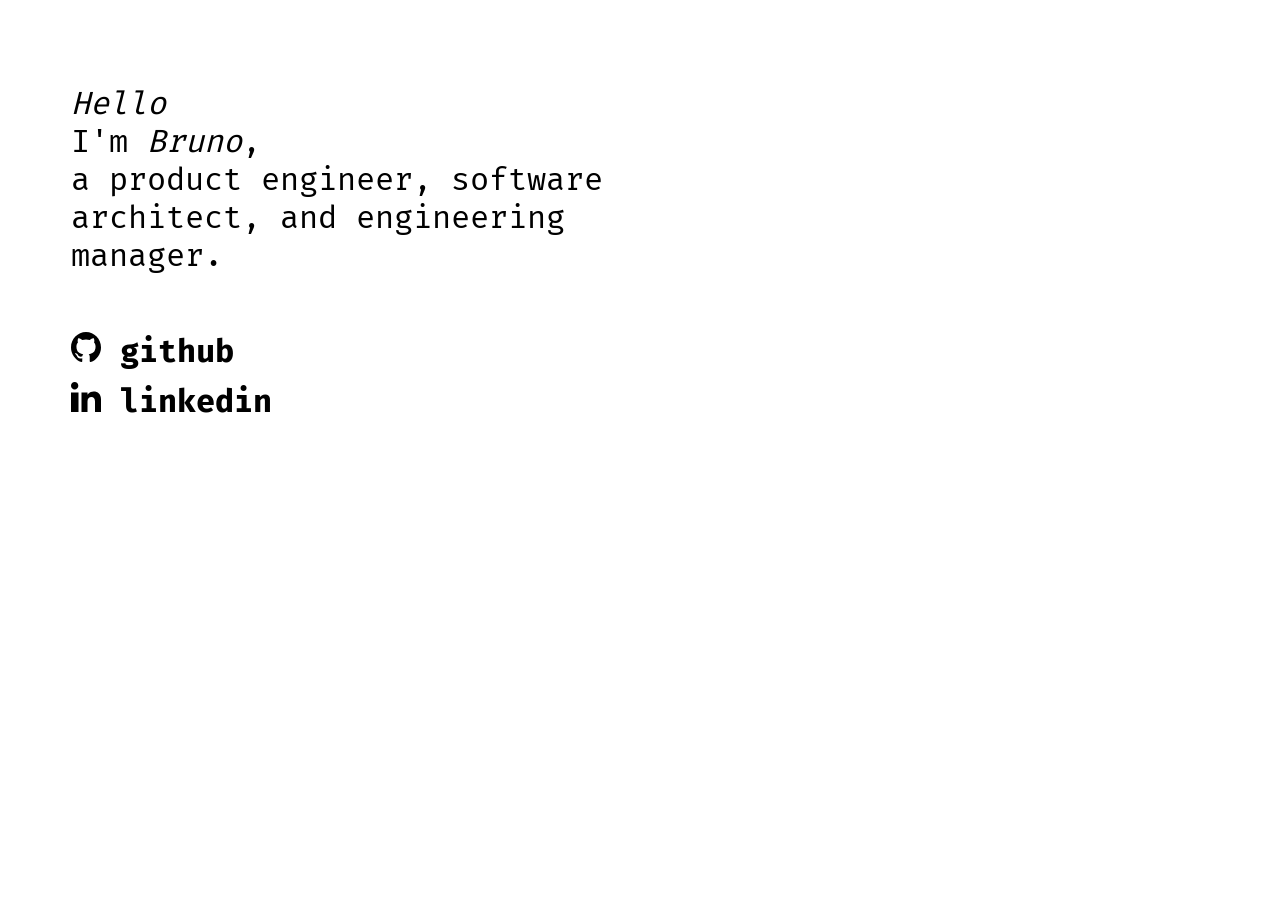
<file: index.html>
<!doctype html>
<html class="no-js" lang="">

<head>
	<meta charset="utf-8">
	<meta http-equiv="X-UA-Compatible" content="IE=edge,chrome=1">
	<meta name="viewport" content="width=device-width, initial-scale=1">
	<meta name="description" content="Bruno Bellissimo: product engineer, software architect, and engineering manager.">
	<meta name="keywords" content="Product Engineer, Software Architect, Engineering Manager, ufirst, Speaker, Remote Worker">
	<meta name="Language" content="en">

	<link rel="preconnect" href="https://fonts.googleapis.com">
	<link rel="preconnect" href="https://fonts.gstatic.com" crossorigin>
	<link href="https://fonts.googleapis.com/css2?family=Fira+Mono:wght@400;500;700&display=swap" rel="stylesheet">

	<link href="https://afeld.github.io/emoji-css/emoji.css" rel="stylesheet">
	<link rel="stylesheet" href="styles.css">

</head>

<body>

	<p>
		<i>Hello</i>
		<br />I'm
		<i>Bruno</i>, 
		<br />a product engineer, software architect, and engineering manager.

	</p>
	<p> 
	</p>
	<br>
	<dl class="links">
		<div>
			<dt>GitHub</dt>
			<dd>
				<a href="https://github.com/brbellissimo" target="_blank" rel="noopener">
					<img src="icons/github.svg" alt="GitHub icon" width="30" height="30">
					github
				</a>
			</dd>
		</div>
		<div>
			<dt>LinkedIn</dt>
			<dd>
				<a href="https://www.linkedin.com/in/brunobellissimo/" target="_blank" rel="noopener">
					<img src="icons/linkedin.svg" alt="LinkedIn icon" width="30" height="30">
					linkedin
				</a>
			</dd>
		</div>
	</dl>

	<canvas id="glitchCanvas"></canvas>
	<script src="glitch.js"></script>

</body>

</html>
</file>
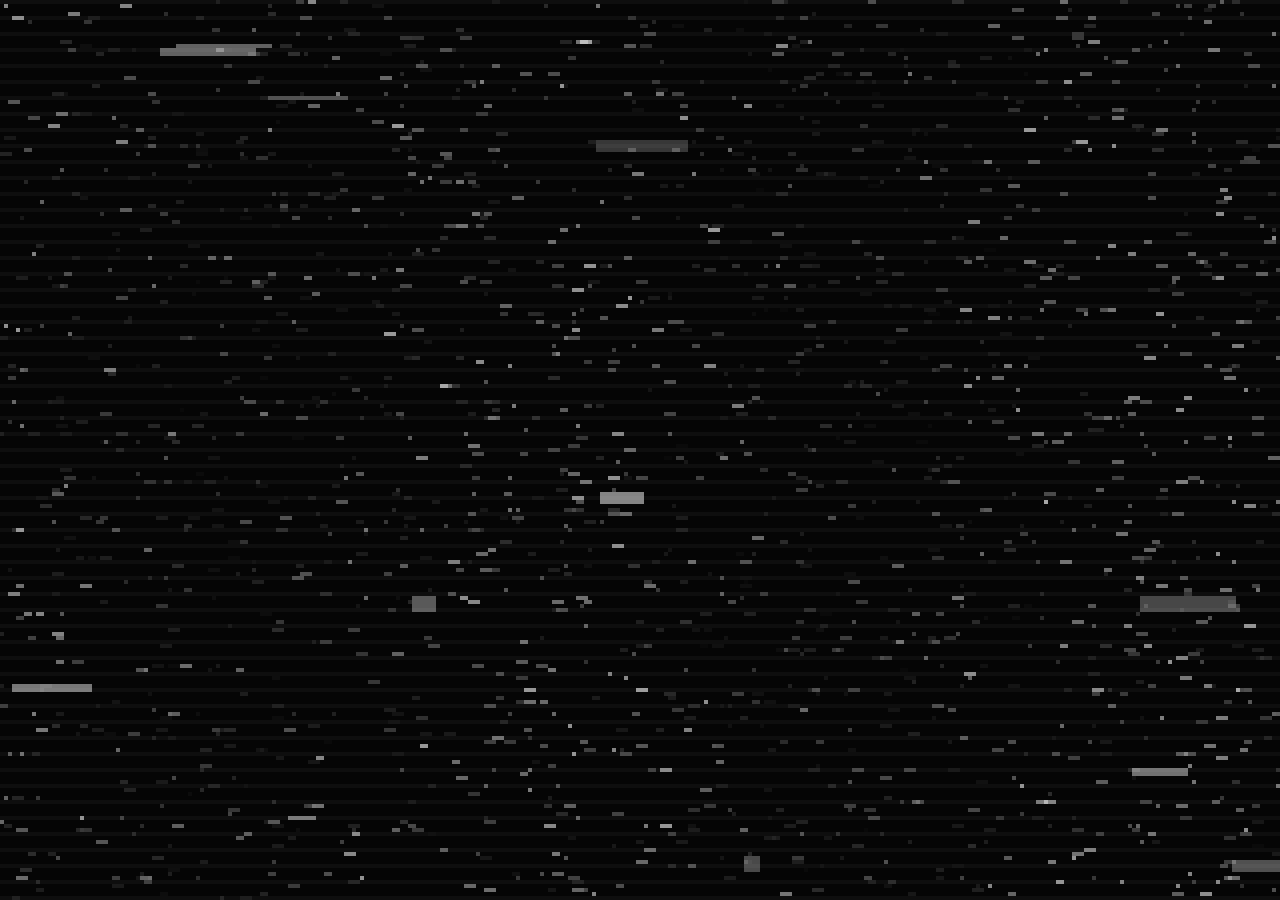
<file: procedural-glitch-background/index.html>
<!doctype html>
<html lang="en">
<head>
  <meta charset="utf-8">
  <meta name="viewport" content="width=device-width, initial-scale=1">
  <meta name="theme-color" content="#050505">
  <title>Procedural Glitch Background</title>
  <link rel="stylesheet" href="./styles.css">
</head>
<body>
  <canvas id="background" aria-hidden="true"></canvas>
  <script type="module" src="./src/background.js"></script>
</body>
</html>
</file>
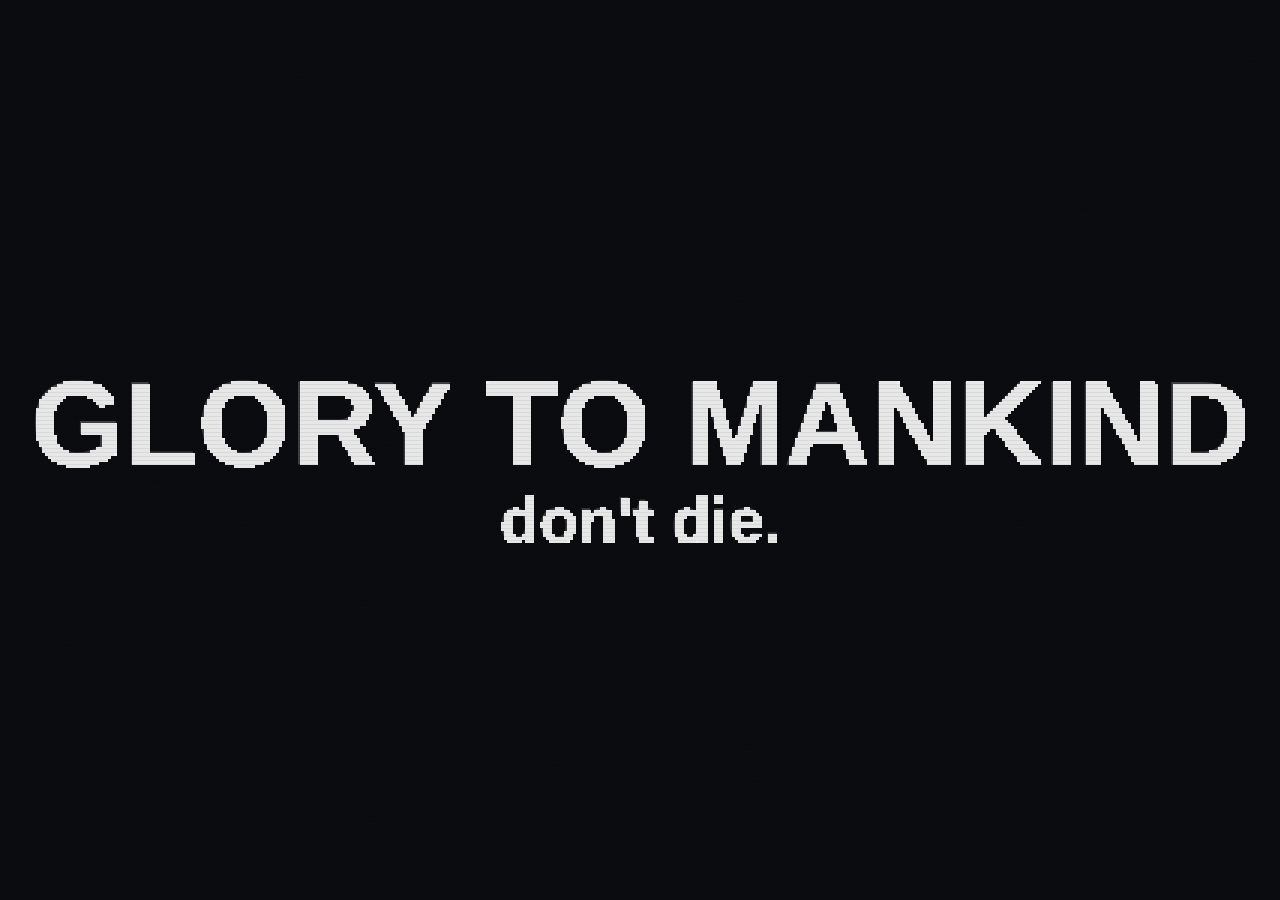
<file: glitch.html>
<!doctype html>
<html lang="en">
<head>
  <meta charset="utf-8" />
  <meta name="viewport" content="width=device-width,initial-scale=1" />
  <title>Pixel Glitch Text</title>
  <style>
    html, body { height: 100%; margin: 0; background:#0b0c10; }
    canvas { display:block; width:100%; height:100%; }
  </style>
</head>
<body>
<canvas id="c"></canvas>

<script>
(async () => {
  // ====== EDIT THESE ======
  const reasons = ["GLORY TO MANKIND", "We are chasing ghosts", "EXISTENCE PRECEDES ESSENCE", "THE FUTURE IS MACHINE", "bryan johnson may be proud of you","uncharted territory ahead"];
  const TEXT = reasons[Math.floor(Math.random() * reasons.length)];
  const SUBTEXT = "don't die.";                // optional second line
  const FONT_MAIN = "700 120px 'Segoe UI', Arial, sans-serif";
  const FONT_SUB  = "600 64px 'Segoe UI', Arial, sans-serif";
  const TEXT_COLOR = "#e7e7e7";
  const BG_COLOR   = "#0b0c10";

  // Pixelation / reveal
  const BASE_PIXEL = 10;                  // base block size (px)
  const REVEAL_SECONDS = 1.2;             // how fast it "builds"
  const HOLD_CLEAN_AFTER = 0.35;          // seconds after reveal to keep clean

  // Glitch characteristics
  const GLITCH_PROB = 0.11;               // chance per frame to start glitch burst
  const GLITCH_BURST_MS = [60, 220];      // duration range
  const SLICE_MAX = 16;                   // max horizontal slices per burst
  const SLICE_SHIFT = 70;                 // max px shift
  const RGB_SPLIT = 7;                    // channel offset amount
  const NOISE_ALPHA = 0.05;               // grain
  const SCANLINE_ALPHA = 0.06;            // scanlines strength

  // =======================

  const canvas = document.getElementById("c");
  const ctx = canvas.getContext("2d", { alpha: false });

  // Offscreen: render clean text
  const src = document.createElement("canvas");
  const sctx = src.getContext("2d");

  // Offscreen: working buffers for channel split
  const buf = document.createElement("canvas");
  const bctx = buf.getContext("2d");

  const dpr = Math.max(1, window.devicePixelRatio || 1);

  function resize() {
    const w = Math.floor(window.innerWidth * dpr);
    const h = Math.floor(window.innerHeight * dpr);
    canvas.width = w; canvas.height = h;
    src.width = w; src.height = h;
    buf.width = w; buf.height = h;
  }
  window.addEventListener("resize", resize);
  resize();

  function drawCleanSource() {
    const w = src.width, h = src.height;
    sctx.clearRect(0,0,w,h);

    // center layout
    sctx.fillStyle = TEXT_COLOR;
    sctx.textAlign = "center";
    sctx.textBaseline = "middle";

    sctx.font = FONT_MAIN;
    const mainY = h * 0.48;
    sctx.fillText(TEXT, w * 0.5, mainY);

    if (SUBTEXT) {
      sctx.font = FONT_SUB;
      sctx.globalAlpha = 0.9;
      sctx.fillText(SUBTEXT, w * 0.5, mainY + 92 * dpr);
      sctx.globalAlpha = 1;
    }
  }

  // Draw pixelated version of src onto ctx.
  // reveal ∈ [0..1] controls how much of the pixels are drawn (random threshold).
  function drawPixelated(reveal, pixelSize) {
    const w = canvas.width, h = canvas.height;

    // Background
    ctx.fillStyle = BG_COLOR;
    ctx.fillRect(0,0,w,h);

    // Read src data once per frame (fast enough for moderate sizes; optimize if needed)
    const img = sctx.getImageData(0, 0, w, h).data;

    // We draw only blocks where alpha>0 and passing reveal threshold
    // Use a deterministic-ish hash so it "builds" consistently across frames
    for (let y = 0; y < h; y += pixelSize) {
      for (let x = 0; x < w; x += pixelSize) {
        const i = ((y * w + x) << 2);
        const a = img[i + 3];
        if (a < 10) continue;

        // reveal gating
        // hash in [0..1)
        const r = hash2(x, y);
        if (r > reveal) continue;

        const rr = img[i], gg = img[i+1], bb = img[i+2];
        ctx.fillStyle = `rgb(${rr},${gg},${bb})`;
        ctx.fillRect(x, y, pixelSize, pixelSize);
      }
    }
  }

  function hash2(x, y) {
    // lightweight 2D hash -> [0..1)
    let n = (x * 374761393 + y * 668265263) ^ (x * y);
    n = (n ^ (n >> 13)) * 1274126177;
    n = (n ^ (n >> 16)) >>> 0;
    return n / 4294967296;
  }

  // Glitch burst state
  let glitchUntil = 0;

  function applyGlitch(now) {
    const w = canvas.width, h = canvas.height;

    // Copy current frame into buf
    bctx.clearRect(0,0,w,h);
    bctx.drawImage(canvas, 0, 0);

    // Horizontal slice shifts
    const slices = 4 + Math.floor(Math.random() * SLICE_MAX);
    for (let s = 0; s < slices; s++) {
      const y = Math.floor(Math.random() * h);
      const sliceH = Math.floor((8 + Math.random() * 60) * dpr);
      const dx = Math.floor((Math.random() * 2 - 1) * SLICE_SHIFT * dpr);

      ctx.drawImage(
        buf,
        0, y, w, sliceH,
        dx, y, w, sliceH
      );
    }

    // RGB split (channel offset look)
    // We approximate by drawing the same buffer with small offsets + composite modes.
    ctx.globalCompositeOperation = "screen";
    ctx.globalAlpha = 0.35;

    // Red-ish
    ctx.drawImage(buf,  Math.floor(RGB_SPLIT * dpr), 0);
    // Blue-ish
    ctx.drawImage(buf, -Math.floor(RGB_SPLIT * dpr), 0);

    ctx.globalAlpha = 1;
    ctx.globalCompositeOperation = "source-over";

    // Occasional white noise band
    if (Math.random() < 0.6) {
      const bandY = Math.random() * h;
      const bandH = (10 + Math.random() * 40) * dpr;
      ctx.fillStyle = `rgba(255,255,255,${0.06})`;
      ctx.fillRect(0, bandY, w, bandH);
    }
  }

  function overlayScanlinesAndNoise() {
    const w = canvas.width, h = canvas.height;

    // scanlines
    ctx.fillStyle = `rgba(0,0,0,${SCANLINE_ALPHA})`;
    const step = Math.max(2, Math.floor(4 * dpr));
    for (let y = 0; y < h; y += step) {
      ctx.fillRect(0, y, w, 1);
    }

    // noise
    ctx.fillStyle = `rgba(255,255,255,${NOISE_ALPHA})`;
    const dots = Math.floor((w*h) / (22000 * dpr)); // density
    for (let i = 0; i < dots; i++) {
      const x = Math.random() * w;
      const y = Math.random() * h;
      ctx.fillRect(x, y, 1, 1);
    }
  }

  const t0 = performance.now();
  function frame(now) {
    const elapsed = (now - t0) / 1000;

    drawCleanSource();

    // Reveal curve: 0..1
    const reveal = Math.min(1, elapsed / REVEAL_SECONDS);
    // Pixel size ramps down as reveal progresses (chunky -> finer)
    const pixelSize = Math.max(2 * dpr, Math.floor((BASE_PIXEL * (1.35 - reveal)) * dpr));

    drawPixelated(reveal, pixelSize);

    // After mostly revealed, blend in crisp source for the "logo lock" feel
    if (reveal >= 1) {
      const holdT = elapsed - REVEAL_SECONDS;
      const alpha = Math.min(1, holdT / HOLD_CLEAN_AFTER);
      ctx.globalAlpha = alpha;
      ctx.drawImage(src, 0, 0);
      ctx.globalAlpha = 1;
    }

    // Glitch bursts: trigger randomly, last briefly
    if (now > glitchUntil && Math.random() < GLITCH_PROB) {
      const [a,b] = GLITCH_BURST_MS;
      glitchUntil = now + (a + Math.random() * (b - a));
    }
    if (now < glitchUntil) applyGlitch(now);

    overlayScanlinesAndNoise();

    requestAnimationFrame(frame);
  }
  requestAnimationFrame(frame);
})();
</script>
</body>
</html>
</file>
<file: styles.css>
html {
	margin-top: 5%;
}

body {
	background-color: white;
}

p,
dl.links {
	color: black;
	font-family: 'Fira Mono', sans-serif;
	font-weight: 400;
	font-size: xx-large;
	margin-top: 20px;
	margin-bottom: 20px;
	margin-right: 5%;
	margin-left: 5%;
	max-width: 600px;
}

.links {
	line-height: 15%;
}

dl.links dt {
	position: absolute;
	width: 1px;
	height: 1px;
	padding: 0;
	margin: -1px;
	overflow: hidden;
	clip: rect(0, 0, 0, 0);
	white-space: nowrap;
	border: 0;
}

dl.links dd {
	margin: 0 0 20px;
}

a {
	font-family: 'Fira Mono', sans-serif;
	font-weight: 600;
	color: black;
	text-decoration: none;
}

/* glitch overlay canvas */
#glitchCanvas {
	position: fixed;
	inset: 0;
	width: 100%;
	height: 100%;
	display: none;
	pointer-events: none;
	z-index: 9999;
}
</file>
<file: procedural-glitch-background/styles.css>
:root {
  color-scheme: dark;
  background: #050505;
}

* {
  box-sizing: border-box;
}

html,
body {
  width: 100%;
  height: 100%;
  margin: 0;
  overflow: hidden;
  background: #050505;
}

#background {
  position: fixed;
  inset: 0;
  display: block;
  width: 100%;
  height: 100%;
  image-rendering: pixelated;
}
</file>
